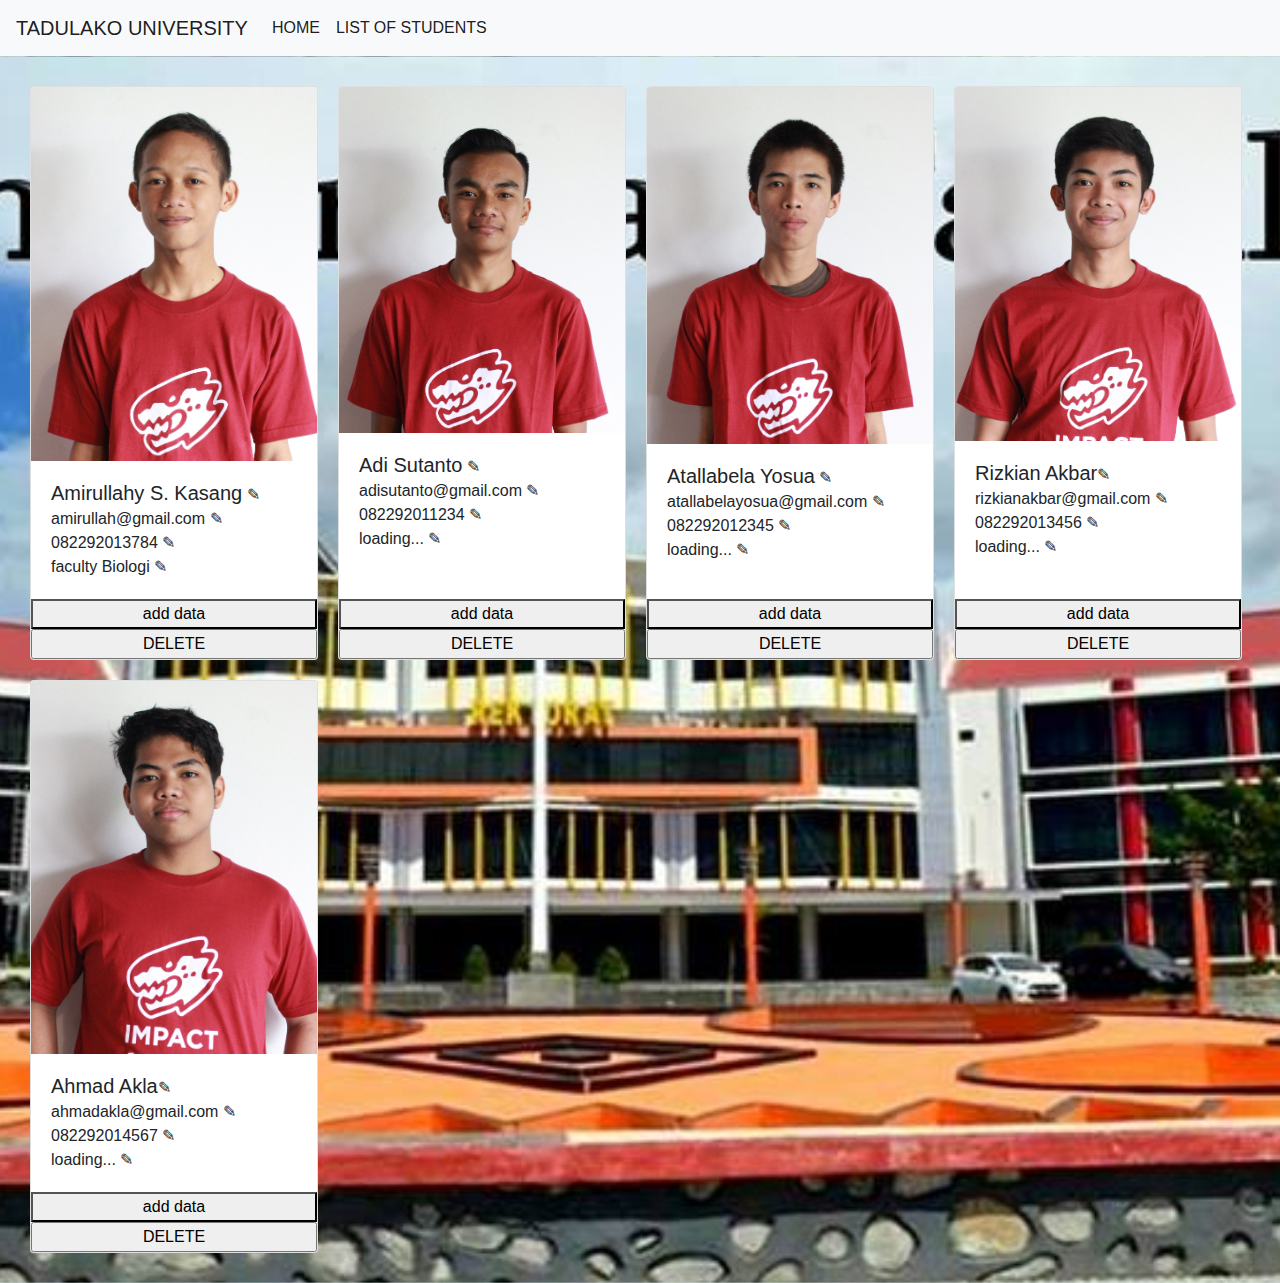
<file: listofstudent.html>
<!DOCTYPE html>
<html lang="en">
  <head>
    <meta charset="utf-8" />
    <meta
      name="viewport"
      content="width=device-width, initial-scale=1, shrink-to-fit=no"
    />
    <link
      rel="stylesheet"
      href="https://stackpath.bootstrapcdn.com/bootstrap/4.4.1/css/bootstrap.min.css"
      integrity="sha384-Vkoo8x4CGsO3+Hhxv8T/Q5PaXtkKtu6ug5TOeNV6gBiFeWPGFN9MuhOf23Q9Ifjh"
      crossorigin="anonymous"
    />
    <link rel="stylesheet" href="./css/style.css" />
    <title>Management Students</title>
  </head>
  <body>
    <nav class="navbar navbar-expand-lg navbar-light bg-light">
      <a class="navbar-brand" href="index.html">TADULAKO UNIVERSITY</a>
      <button
        class="navbar-toggler"
        type="button"
        data-toggle="collapse"
        data-target="#navbarNavDropdown"
        aria-controls="navbarNavDropdown"
        aria-expanded="false"
        aria-label="Toggle navigation"
      >
        <span class="navbar-toggler-icon"></span>
      </button>
      <div class="collapse navbar-collapse" id="navbarNavDropdown">
        <ul class="navbar-nav">
          <li class="nav-item active">
            <a class="nav-link" href="index.html"
              >HOME <span class="sr-only">(current)</span></a
            >
          </li>
          <li class="nav-item active">
            <a class="nav-link" href="./listofstudent.html">LIST OF STUDENTS</a>
          </li>
        </ul>
      </div>

    </nav>
    <div id="div1"></div>
    <section
      class="body"
      style="padding: 20px; display: flex; flex-wrap: wrap;"
    >
      <div class="card" id="elementone" style="width: 18rem; margin:10px;">
        <img src="assets/IMG_0419.JPG" class="card-img-top" alt="..." />
        <div class="card-body" id="myUL">
          <h5 style="display: inline;" class="card-title" id="namestudent">
            Card title
          </h5>
          <span onclick="sHOWNAME()">&#9998;</span>
          <div id="uPDATENAME" style="display: none;">
            <input type="text" id="iNPUTNAME" placeholder="insert..." />
            <span onclick="uPDATENAME()">Update</span>
          </div>
          <br />

          <p style="display: inline;" class="card-text" id="email">
            loading...
          </p>
          <span onclick="sHOWEMAIL()">&#9998;</span>
          <div id="uPDATEEMAIL" style="display: none;">
            <input type="text" id="iNPUTEMAIL" placeholder="insert..." />
            <span onclick="uPDATEEMAIL()">Update</span>
          </div>
          <br />
          <p style="display: inline;" class="card-text" id="phone">
            loading...
          </p>
          <span onclick="sHOWPHONE()">&#9998;</span>
          <div id="uPDATEPHONE" style="display: none;">
            <input type="text" id="iNPUTPHONE" placeholder="insert..." />
            <span onclick="uPDATEPHONE()">Update</span>
          </div>
          <br />
          <p style="display: inline;" class="card-text" id="faculty">
            loading...
          </p>
          <span onclick="sHOWFACULTY()">&#9998;</span>
          <div id="uPDATEFACULTY" style="display: none;">
            <input type="text" id="iNPUTFACULTY" placeholder="insert..." />
            <span onclick="uPDATEFACULTY()">Update</span>
          </div>
        </div>
        <button onclick="showinput()">add data</button>
        <div id="inputdata" style="display: none;">
          <input type="text" id="myInput" placeholder="Title..." />
          <span onclick="newElement()" class="addBtn">Add</span>
        </div>
        <input type="button" value="DELETE" onclick="elementone()" />
      </div>
      <div class="card" id="elementtwo" style="width: 18rem; margin:10px;">
        <img src="assets/IMG_0407.JPG" class="card-img-top" alt="..." />
        <div class="card-body" id="myUL2">
          <h5 style="display: inline;" class="card-title" id="namestudent1">
            Card title
          </h5>
          <span onclick="sHOWNAME1()">&#9998;</span>
          <div id="uPDATENAME1" style="display: none;">
            <input type="text" id="iNPUTNAME1" placeholder="insert..." />
            <span onclick="uPDATENAME1()">Update</span>
          </div>
          <br />

          <p style="display: inline;" class="card-text" id="email1">
            loading...
          </p>
          <span onclick="sHOWEMAIL1()">&#9998;</span>
          <div id="uPDATEEMAIL1" style="display: none;">
            <input type="text" id="iNPUTEMAIL1" placeholder="insert..." />
            <span onclick="uPDATEEMAIL1()">Update</span>
          </div>
          <br />
          <p style="display: inline;" class="card-text" id="phone1">
            loading...
          </p>
          <span onclick="sHOWPHONE1()">&#9998;</span>
          <div id="uPDATEPHONE1" style="display: none;">
            <input type="text" id="iNPUTPHONE1" placeholder="insert..." />
            <span onclick="uPDATEPHONE1()">Update</span>
          </div>
          <br />
          <p style="display: inline;" class="card-text" id="faculty1">
            loading...
          </p>
          <span onclick="sHOWFACULTY()">&#9998;</span>
          <div id="uPDATEFACULTY" style="display: none;">
            <input type="text" id="iNPUTFACULTY" placeholder="insert..." />
            <span onclick="uPDATEFACULTY()">Update</span>
          </div>
        </div>
        <button onclick="showinput2()">add data</button>
        <div id="inputdata2" style="display: none;">
          <input type="text" id="myInput2" placeholder="Title..." />
          <span onclick="newElement2()" class="addBtn">Add</span>
        </div>
        <input type="button" value="DELETE" onclick="elementtwo()" />
      </div>
      <div class="card" id="elementthree" style="width: 18rem; margin:10px;">
        <img src="assets/IMG_0411.JPG" class="card-img-top" alt="..." />
        <div class="card-body" id="myUL3">
          <h5 style="display: inline;" class="card-title" id="namestudent2">
            Card title
          </h5>
          <span onclick="sHOWNAME2()">&#9998;</span>
          <div id="uPDATENAME2" style="display: none;">
            <input type="text" id="iNPUTNAME2" placeholder="insert..." />
            <span onclick="uPDATENAME2()">Update</span>
          </div>
          <br />

          <p style="display: inline;" class="card-text" id="email2">
            loading...
          </p>
          <span onclick="sHOWEMAIL2()">&#9998;</span>
          <div id="uPDATEEMAIL2" style="display: none;">
            <input type="text" id="iNPUTEMAIL2" placeholder="insert..." />
            <span onclick="uPDATEEMAIL2()">Update</span>
          </div>
          <br />
          <p style="display: inline;" class="card-text" id="phone2">
            loading...
          </p>
          <span onclick="sHOWPHONE2()">&#9998;</span>
          <div id="uPDATEPHONE2" style="display: none;">
            <input type="text" id="iNPUTPHONE2" placeholder="insert..." />
            <span onclick="uPDATEPHONE2()">Update</span>
          </div>
          <br />
          <p style="display: inline;" class="card-text" id="faculty2">
            loading...
          </p>
          <span onclick="sHOWFACULTY()">&#9998;</span>
          <div id="uPDATEFACULTY" style="display: none;">
            <input type="text" id="iNPUTFACULTY" placeholder="insert..." />
            <span onclick="uPDATEFACULTY()">Update</span>
          </div>
        </div>
        <button onclick="showinput3()">add data</button>
        <div id="inputdata3" style="display: none;">
          <input type="text" id="myInput3" placeholder="Title..." />
          <span onclick="newElement3()" class="addBtn">Add</span>
        </div>
        <input type="button" value="DELETE" onclick="elementthree()" />

        </div>
          <div class="card" id="elementfour" style="width: 18rem; margin:10px;">
            <img src="assets/IMG_0415.JPG" class="card-img-top" alt="...">
            <div class="card-body" id="myUL4">
              <h5 style="display: inline;" class="card-title" id="namestudent3">Card title </h5><span onclick="sHOWNAME3()">&#9998;</span>
              <div id=uPDATENAME3 style="display: none;">  
                <input type="text" id="iNPUTNAME3" placeholder="insert...">
                  <span onclick="uPDATENAME3()">Update</span>
                </div>
                <br>
              
              <p style="display: inline;" class="card-text" id="email3">loading...</p>
              <span onclick="sHOWEMAIL3()">&#9998;</span>
              <div id=uPDATEEMAIL3 style="display: none;">  
                <input type="text" id="iNPUTEMAIL3" placeholder="insert...">
                  <span onclick="uPDATEEMAIL3()">Update</span>
                </div>
                <br>
                <p style="display: inline;" class="card-text" id="phone3">loading...</p>
                <span onclick="sHOWPHONE()">&#9998;</span>
                <div id=uPDATEPHONE style="display: none;">  
                  <input type="text" id="iNPUTPHONE" placeholder="insert...">
                    <span onclick="uPDATEPHONE()">Update</span>
                  </div>
                  <br>
                  <p style="display: inline;" class="card-text" id="faculty3">loading...</p>
                  <span onclick="sHOWFACULTY()">&#9998;</span>
                  <div id=uPDATEFACULTY style="display: none;">  
                    <input type="text" id="iNPUTFACULTY" placeholder="insert...">
                      <span onclick="uPDATEFACULTY()">Update</span>
                    </div>
                </div>
              <button onclick="showinput4()">add data</button>
              <div id=inputdata4 style="display: none;">  
              <input type="text" id="myInput4" placeholder="Title...">
                <span onclick="newElement4()" class="addBtn">Add</span>
              </div>
              <input type="button" value="DELETE" onclick="elementfour()" />
           
          </div>
          <div class="card" id="elementfive" style="width: 18rem; margin:10px;">
            <img src="assets/IMG_0417.JPG" class="card-img-top" alt="...">
            <div class="card-body" id="myUL5">
              <h5 style="display: inline;" class="card-title" id="namestudent4">Card title </h5><span onclick="sHOWNAME4()">&#9998;</span>
              <div id=uPDATENAME4 style="display: none;">  
                <input type="text" id="iNPUTNAME4" placeholder="insert...">
                  <span onclick="uPDATENAME4()">Update</span>
                </div>
                <br>
              
              <p style="display: inline;" class="card-text" id="email4">loading...</p>
              <span onclick="sHOWEMAIL4()">&#9998;</span>
              <div id=uPDATEEMAIL4 style="display: none;">  
                <input type="text" id="iNPUTEMAIL4" placeholder="insert...">
                  <span onclick="uPDATEEMAIL4()">Update</span>
                </div>
                <br>
                <p style="display: inline;" class="card-text" id="phone4">loading...</p>
                <span onclick="sHOWPHONE()">&#9998;</span>
                <div id=uPDATEPHONE style="display: none;">  
                  <input type="text" id="iNPUTPHONE" placeholder="insert...">
                    <span onclick="uPDATEPHONE()">Update</span>
                  </div>
                  <br>
                  <p style="display: inline;" class="card-text" id="faculty4">loading...</p>
                  <span onclick="sHOWFACULTY()">&#9998;</span>
                  <div id=uPDATEFACULTY style="display: none;">  
                    <input type="text" id="iNPUTFACULTY" placeholder="insert...">
                      <span onclick="uPDATEFACULTY()">Update</span>
                    </div>
                </div>
              <button onclick="showinput5()">add data</button>
              <div id=inputdata5 style="display: none;">  
              <input type="text" id="myInput5" placeholder="Title...">
                <span onclick="newElement5()" class="addBtn">Add</span>
              </div>
              <input type="button" value="DELETE" onclick="elementfive()" />
           
          </div>
        
      </section>
    <script src="https://code.jquery.com/jquery-3.4.1.slim.min.js" integrity="sha384-J6qa4849blE2+poT4WnyKhv5vZF5SrPo0iEjwBvKU7imGFAV0wwj1yYfoRSJoZ+n" crossorigin="anonymous"></script>
    <script src="https://cdn.jsdelivr.net/npm/popper.js@1.16.0/dist/umd/popper.min.js" integrity="sha384-Q6E9RHvbIyZFJoft+2mJbHaEWldlvI9IOYy5n3zV9zzTtmI3UksdQRVvoxMfooAo" crossorigin="anonymous"></script>
    <script src="https://stackpath.bootstrapcdn.com/bootstrap/4.4.1/js/bootstrap.min.js" integrity="sha384-wfSDF2E50Y2D1uUdj0O3uMBJnjuUD4Ih7YwaYd1iqfktj0Uod8GCExl3Og8ifwB6" crossorigin="anonymous"></script>
    <script src="./index.js"></script>

  </body>
</html>
</file>
<file: css/style.css>
body, html {
    height: 100%;
    margin: 0;
  }
.body {

    /* The image used */
    background-image: url("./untad.jpg");
    
  
    /* Full height */
  
    /* Center and scale the image nicely */
    background-position: center;
    background-repeat: repeat-y;
    background-size: cover;

  }

  .body2 {

   
    background-image: url("./untad.jpg");
    
  
    background-size: cover;
    height: 100%;
  }
</file>
